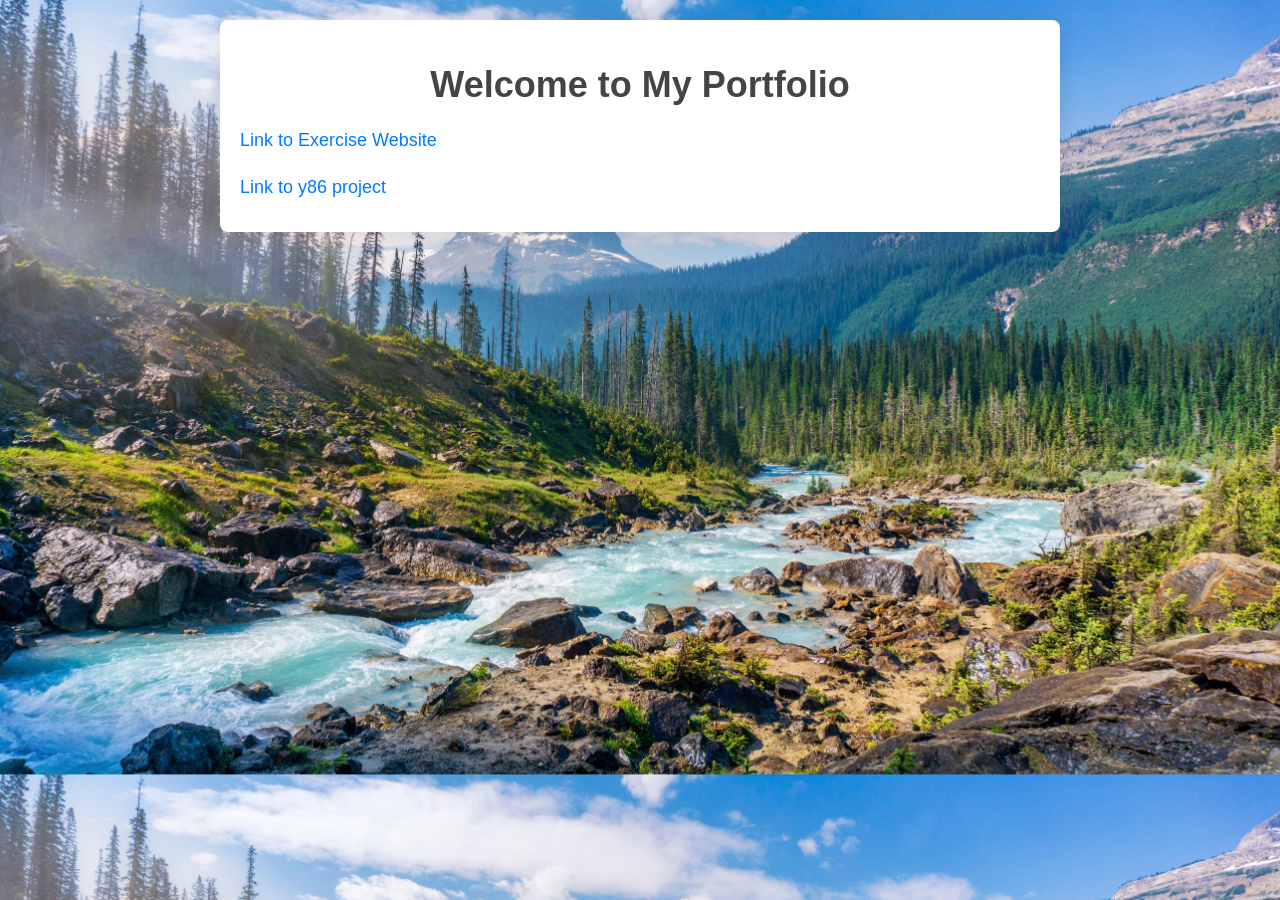
<file: index.html>
<!DOCTYPE html>
<html lang="en">
<head>
    <meta charset="UTF-8">
    <meta name="viewport" content="width=device-width, initial-scale=1.0">
    <title>Nick St. Amour</title>
    <style>
        body {
            font-family: 'Segoe UI', Tahoma, Geneva, Verdana, sans-serif;
            margin: 0;
            padding: 0;
            background-image: url('./0ZUBmNNVLRCfn3NdU55nQ00UF64m2ObtcDS0grx02fA.jpg'); 
            background-size: cover;
            background-position: top center;
            color: #333;
        }
        .container {
            max-width: 800px;
            margin: 20px auto;
            padding: 20px;
            background-color: #fff;
            border-radius: 8px;
            box-shadow: 0 0 20px rgba(0, 0, 0, 0.1);
        }
        h1 {
            color: #444;
            font-size: 36px;
            margin-bottom: 20px;
            text-align: center;
        }
        p {
            color: #666;
            font-size: 18px;
            line-height: 1.6;
        }
        a {
            color: #007bff;
            text-decoration: none;
            transition: color 0.3s ease;
        }
        a:hover {
            color: #0056b3;
        }
        .link {
            display: block;
            margin-bottom: 10px;
        }
    </style>
</head>
<body>
    <div class="container">
        <h1>Welcome to My Portfolio</h1>
        <p class="link"><a href="projectv1">Link to Exercise Website</a></p>
        <p class="link"><a href="p4-interp">Link to y86 project</a></p>
    </div>
</body>
</html>
</file>
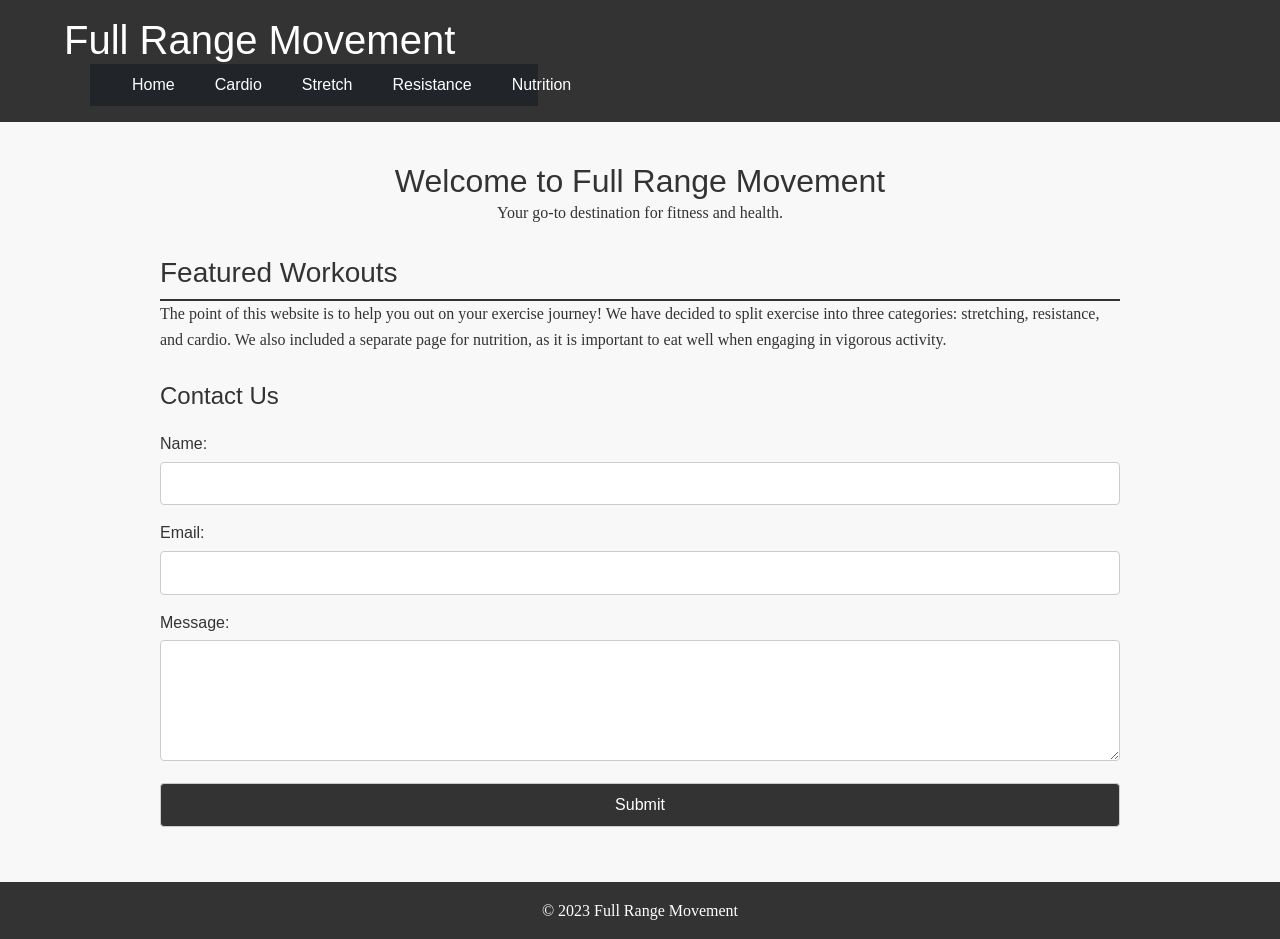
<file: projectv1/index.html>
<!DOCTYPE html>
<html lang="en-US">
<head>
  
  <meta charset="utf-8">
  <meta name="viewport" content="width=device-width, initial-scale=1">
  <meta name="author" content="Nick St. Amour">
  <title>Full Range Movement - Your Fitness Companion</title>
  

  <link href="https://cdn.jsdelivr.net/npm/bootstrap@5.1.3/dist/css/bootstrap.min.css" 
  rel="stylesheet" integrity="sha384-1BmE4kWBq78iYhFldvKuhfTAU6auU8tT94WrHftjDbrCEXSU1oBoqyl2QvZ6jIW3" 
  crossorigin="anonymous">

  <link rel="stylesheet" type="text/css" href="css/styles.css">
</head>
<body>
  <script src="https://cdn.jsdelivr.net/npm/bootstrap@5.1.3/dist/js/bootstrap.bundle.min.js" 
  integrity="sha384-ka7Sk0Gln4gmtz2MlQnikT1wXgYsOg+OMhuP+IlRH9sENBO0LRn5q+8nbTov4+1p" 
  crossorigin="anonymous"></script>
  <header>
    <h1>Full Range Movement</h1>
    <div class="custom-navbar-container">
      <nav class="navbar navbar-expand-lg navbar-dark bg-dark">
      
        <ul class="navbar-nav me-auto mb-2 mb-lg-0">
          <li class="nav-item"><a href="index.html">Home</a></li>
          <li class="nav-item"><a href="cardio.html">Cardio</a></li>
          <li class="nav-item"><a href="stretch.html">Stretch</a></li>
          <li class="nav-item"><a href="resistance.html">Resistance</a></li>
          <li class="nav-item"><a href="nutrition.html">Nutrition</a></li>
        </ul>
      
      </nav>
    </div>
  </header>
  <main>
    <section id="hero">
      <h2>Welcome to Full Range Movement</h2>
      <p>Your go-to destination for fitness and health.</p>
    </section>
    <section id="featured-workouts">
      <h3>Featured Workouts</h3>
      <!-- Add workout content here, e.g., workout images, descriptions, and links -->
      <p>
        The point of this website is to help you out on your exercise journey! We have decided to
        split exercise into three categories: stretching, resistance, and cardio. We also included 
        a separate page for nutrition, as it is important to eat well when engaging in vigorous
        activity.
      </p>
    </section>
    <section>
      <h4>Contact Us</h4>
      <form action="process-form.php" method="post">
      <label for="name">Name:</label>
      <input type="text" id="name" name="name" required>

      <label for="email">Email:</label>
      <input type="email" id="email" name="email" required>

      <label for="message">Message:</label>
      <textarea id="message" name="message" rows="4" required></textarea>

      <input type="submit" value="Submit">
      </form>
    </section>
  </main>
  <footer>
    <p>&copy; 2023 Full Range Movement</p>
  </footer>
</body>
</html>
</file>
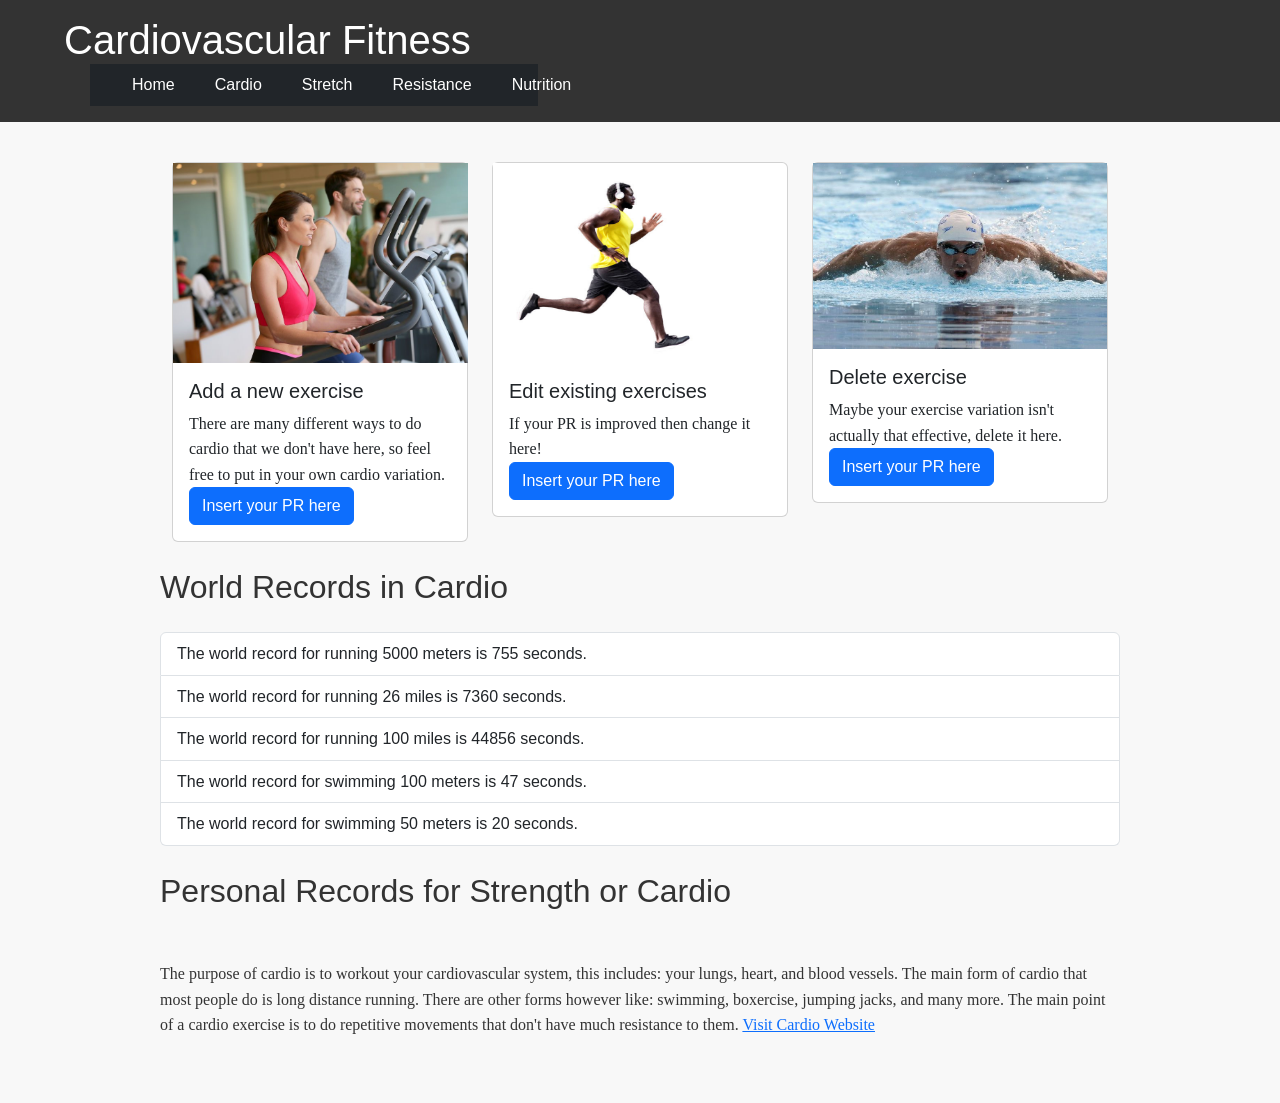
<file: projectv1/cardio.html>
<!DOCTYPE html>
<html lang="en-US">
<head>
  <meta charset="UTF-8">
  <meta name="author" content="Nick St. Amour">
  <title>Cardio</title>
  
  <link href="https://cdn.jsdelivr.net/npm/bootstrap@5.1.3/dist/css/bootstrap.min.css" 
  rel="stylesheet" integrity="sha384-1BmE4kWBq78iYhFldvKuhfTAU6auU8tT94WrHftjDbrCEXSU1oBoqyl2QvZ6jIW3" 
  crossorigin="anonymous">
  <script src="https://cdn.jsdelivr.net/npm/bootstrap@5.3.0/dist/js/bootstrap.bundle.min.js"></script>

  <link rel="stylesheet" type="text/css" href="css/styles.css">
</head>
<body>
  <header>
    <h1>Cardiovascular Fitness</h1>
    <div class="custom-navbar-container">
      <nav class="navbar navbar-expand-lg navbar-dark bg-dark">
      
        <ul class="navbar-nav me-auto mb-2 mb-lg-0">
          <li class="nav-item"><a href="index.html">Home</a></li>
          <li class="nav-item"><a href="cardio.html">Cardio</a></li>
          <li class="nav-item"><a href="stretch.html">Stretch</a></li>
          <li class="nav-item"><a href="resistance.html">Resistance</a></li>
          <li class="nav-item"><a href="nutrition.html">Nutrition</a></li>
        </ul>
      
      </nav>
    </div>
  </header>
  <main>
    
    <!--<img src="images/35847809_m.jpg" alt="A person doing a workout" width="300" height="200">-->

    

    <div class="container">
        <div class="row">
          <div class="col-sm-4">
            <div class="card">
              <img src="images/35847809_m.jpg" alt="People on treadmills" width="295" height="200">
              <div class="card-body">
                <h5 class="card-title">Add a new exercise</h5>
                <p class="card-text">There are many different ways to do cardio that we don't have here, so feel free to put in your own cardio variation.</p>
                <a href="#" class="btn btn-primary" data-bs-toggle="modal" data-bs-target="#addValues">Insert your PR here</a>
              </div>
            </div>
          </div>
          <div class="col-sm-4">
            <div class="card">
              <img src="images/istockphoto-1341077450-612x612.jpg" alt="Person jogging" width="250" height="200">
              <div class="card-body">
                <h5 class="card-title">Edit existing exercises</h5>
                <p class="card-text">If your PR is improved then change it here!</p>
                <a href="#" class="btn btn-primary" data-bs-toggle="modal" data-bs-target="#editValues">Insert your PR here</a>
              </div>
            </div>
          </div>
          <div class="col-sm-4">
            <div class="card">
              <img src="images/swimmer102827381.jpg" alt="Person swimming">
              <div class="card-body">
                <h5 class="card-title">Delete exercise</h5>
                <p class="card-text">Maybe your exercise variation isn't actually that effective, delete it here.</p>
                <a href="#" class="btn btn-primary" data-bs-toggle="modal" data-bs-target="#deleteValues">Insert your PR here</a>
              </div>
            </div>
          </div>
        </div>
    
    </div>

    
    <div class="modal fade" id="addValues" tabindex="-1" role="dialog" aria-labelledby="exampleModalCenterTitle" aria-hidden="true">
      <div class="modal-dialog modal-dialog-centered" role="document">
        <div class="modal-content">
          <div class="modal-header">
            <h5 class="modal-title" id="exampleModalCenterTitle">Add an exercise</h5>
          </div>
          <div class="modal-body">
            <form>
              <div class="form-group">
                <label for="recipient-name" class="col-form-label">Exercise:</label>
                <input type="text" class="form-control" id="exerciseType">
              </div>
              <div class="form-group">
                <label for="message-text" class="col-form-label">PR:</label>
                <input type="text" class="form-control" id="PR">
              </div>
            </form>
          </div>
          <br>
          <div class="modal-footer">
            <button type="button" class="btn btn-secondary" data-bs-dismiss="modal">Close</button>
            <button type="button" class="btn btn-primary" onclick="saveExercise()" data-bs-dismiss="modal">Save changes</button>
          </div>
        </div>
      </div>
    </div>

    

    <!-- This is where you will save data to local storage -->
    <script>

      function saveExercise() {
        let listGroup = document.querySelector('#exerciseList');
        // Get input values
        let exerciseType = document.querySelector('#exerciseType').value;
        let PR = document.querySelector('#PR').value;

        // Create an object to store exercise data
        let exerciseData = {
          exerciseType: exerciseType,
          PR: PR
        };

        // Convert the object to a JSON string
        let exerciseDataJSON = JSON.stringify(exerciseData);

        // Save to local storage
        localStorage.setItem(exerciseType, exerciseDataJSON);


        let listItem = document.createElement('li');
        listItem.classList.add('list-group-item');
        
        listItem.textContent = exerciseType + ': ' + PR;
        listGroup.appendChild(listItem);
        

        // Optionally, you can clear the input fields after saving
        document.querySelector('#exerciseType').value = '';
        document.querySelector('#PR').value = '';

        //location.reload();
        reloadList();
      }

      
    </script>


    <div class="modal fade" id="editValues" tabindex="-1" role="dialog" aria-labelledby="exampleModalCenterTitle" aria-hidden="true">
      <div class="modal-dialog modal-dialog-centered" role="document">
        <div class="modal-content">
          <div class="modal-header">
            <h5 class="modal-title" id="exampleModalCenterTitle">Update your PR</h5>
            
          </div>
          <div class="modal-body">
            <form>
              <div class="form-group">
                <label for="recipient-name" class="col-form-label">Exercise:</label>
                <input type="text" class="form-control" id="exerciseTypeUp">
              </div>
              <div class="form-group">
                <label for="message-text" class="col-form-label">New PR:</label>
                <input type="text" class="form-control" id="newPR">
              </div>
            </form>
          </div>
          <br>
          <div class="modal-footer">
            <button type="button" class="btn btn-secondary" data-bs-dismiss="modal">Close</button>
            <button type="button" class="btn btn-primary" onclick="updateExercise()" data-bs-dismiss="modal">Save changes</button>
          </div>
        </div>
      </div>
    </div>

    <script>

      function updateExercise() {
        

        // this code changes local storage

        let exerciseTypeUp = document.querySelector('#exerciseTypeUp').value;

        // new PR
        let newPR = document.querySelector('#newPR').value; 

        let existingData = localStorage.getItem(exerciseTypeUp);

        let existingObject = existingData ? JSON.parse(existingData) : {};

        existingObject.PR = newPR;

        let updatedData = JSON.stringify(existingObject);

        localStorage.setItem(exerciseTypeUp, updatedData);


        // this code changes the listgroup
        //let listItemToUpdate = document.getElementById(newPR);
        //listItemToUpdate.textContent = exerciseTypeUp + ': ' + newPR;
        
        // resets inputs to 0
        document.querySelector('#exerciseTypeUp').value = '';
        document.querySelector('#newPR').value = '';

        //location.reload();
        reloadList();
      }

    </script>


    <div class="modal fade" id="deleteValues" tabindex="-1" role="dialog" aria-labelledby="exampleModalCenterTitle" aria-hidden="true">
      <div class="modal-dialog modal-dialog-centered" role="document">
        <div class="modal-content">
          <div class="modal-header">
            <h5 class="modal-title" id="exampleModalCenterTitle">Delete an exercise</h5>
          </div>
          <div class="modal-body">
            <form>
              <div class="form-group">
                <label for="recipient-name" class="col-form-label">Exercise to Delete:</label>
                <input type="text" class="form-control" id="exerciseToDelete">
              </div>
            </form>
          </div>
          <br>
          <div class="modal-footer">
            <button type="button" class="btn btn-secondary" data-bs-dismiss="modal">Close</button>
            <button type="button" class="btn btn-primary" data-bs-dismiss="modal" onclick="deleteExercise()">Save changes</button>
          </div>
        </div>
      </div>
    </div>


    <script>
      
      function deleteExercise() {

        let exerciseToDelete = document.querySelector('#exerciseToDelete').value;
        localStorage.removeItem(exerciseToDelete);

        //location.reload();
        document.querySelector('#exerciseToDelete').value = '';
        reloadList();
      }
    </script>
    
    <br>

    <h2>World Records in Cardio</h2>

    <br>

    <script>
   
      function fetchCardioData() {
       
        var jsonFile = 'data/cardio.json';
  
        fetch(jsonFile)
          .then(response => {
            if (!response.ok) {
              throw new Error('Network response was not ok');
            }
            return response.json(); 
          })
          .then(data => {
            //here is where I will dynamically print the world records
            console.log('Fetched JSON data:', data);

            let ul = document.createElement('ul');
            ul.classList.add('list-group');

            data.forEach(entry => {
              let li = document.createElement('li');
              li.classList.add('list-group-item');
              
              let measurement = 'miles';
              if (entry.meters) {
                measurement = 'meters'
              }

              li.innerText += 'The world record for ' + entry.type + ' ' + entry.distance + ' ' + measurement + ' is ' + entry.time + ' seconds.';
              ul.appendChild(li);
            });

            let container = document.querySelector('.container2');


            container.appendChild(ul);
          })
          .catch(error => {
            
            console.error('Error fetching JSON:', error);
          });
      }
  
   
      document.addEventListener('DOMContentLoaded', fetchCardioData);
    </script>

    <div class='container2'></div>

    
    <br>

    <h2>Personal Records for Strength or Cardio</h2>

    <br>

    <div class="listContainer" id='containerId'>
    <ul class="list-group" id="exerciseList">
      <!-- List items will be dynamically added here -->
    </ul>
  </div>

    <script>

      function reloadList() {

      let listGroup = document.querySelector('#exerciseList');
      listGroup.remove();
      let newListGroup = document.createElement('ul');
      newListGroup.setAttribute('id', 'exerciseList')

      // Step 2: Set attributes or classes if necessary
      newListGroup.classList.add('list-group');

      for (let key in localStorage) {
        if (localStorage.hasOwnProperty(key)) {
          // Access each item using the key
          let value = localStorage.getItem(key);
          let parsedObject = JSON.parse(value);

          let listItem = document.createElement('li');
          listItem.classList.add('list-group-item');
          listItem.setAttribute('id', key);
        
          listItem.textContent = key + ': ' + parsedObject.PR;
          newListGroup.appendChild(listItem);
          
        }
      }
      let container = document.getElementById('containerId');
      container.appendChild(newListGroup);
    }

    </script>

    <script>
      reloadList();
    </script>
    



    <br>

    
    <!-- Page content goes here -->
    <p class="cardio-paragraph">
      The purpose of cardio is to workout your cardiovascular system, this includes: your lungs, heart, 
      and blood vessels. The main form of cardio that most people do is long distance running. There 
      are other forms however like: swimming, boxercise, jumping jacks, and many more. The main point of
      a cardio exercise is to do repetitive movements that don't have much resistance to them.
      <a href="https://www.healthline.com/health/fitness-exercise/cardio-exercises-list">Visit Cardio Website</a>

    </p>
  </main>
  <br>
  
  
</body>
</html>
</file>
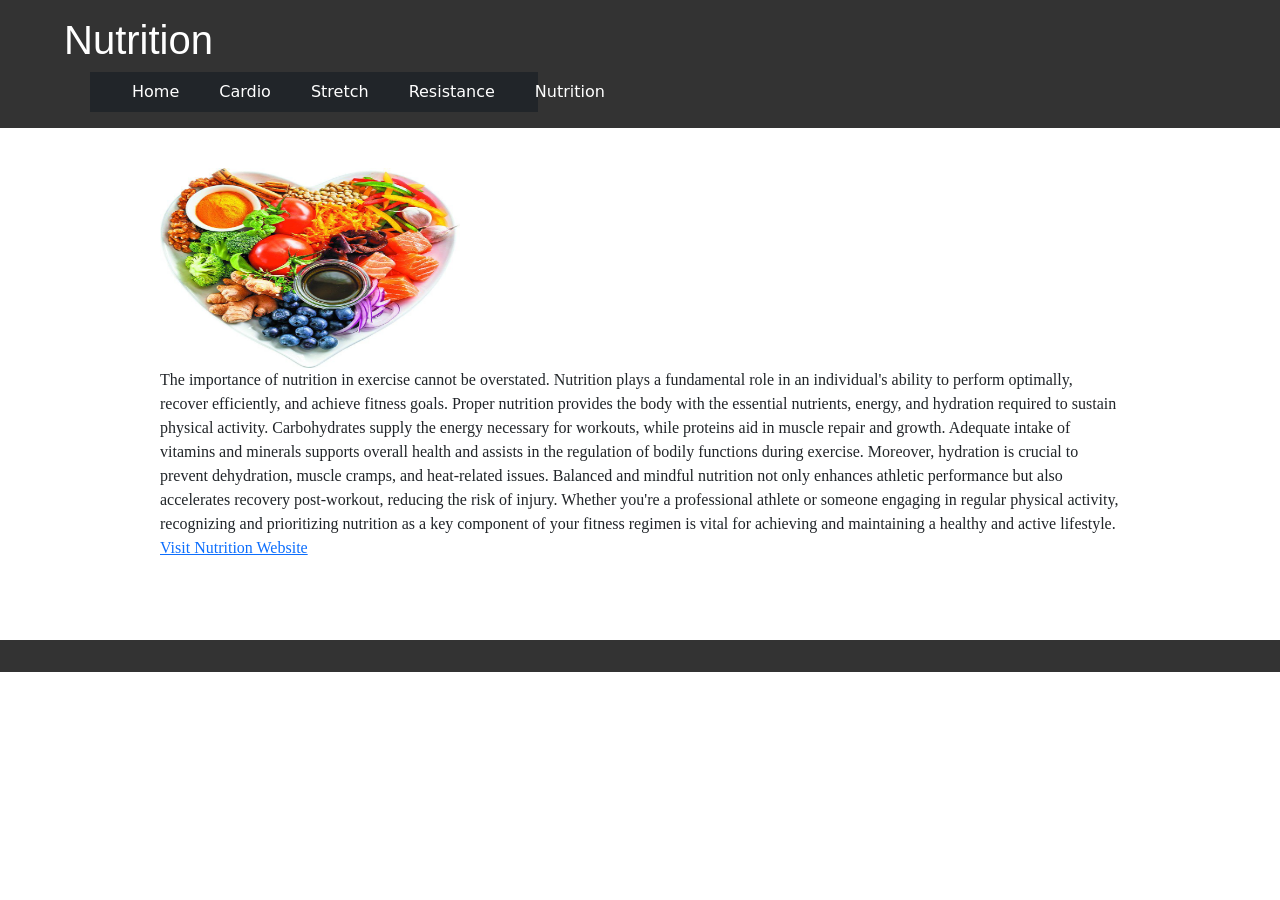
<file: projectv1/nutrition.html>
<!DOCTYPE html>
<html lang="en-US">
<head>
  <meta charset="UTF-8">
  <meta name="author" content="Nick St. Amour">
  <title>Nutrition</title>
  <link rel="stylesheet" type="text/css" href="css/styles.css">
  <link href="https://cdn.jsdelivr.net/npm/bootstrap@5.1.3/dist/css/bootstrap.min.css" 
  rel="stylesheet" integrity="sha384-1BmE4kWBq78iYhFldvKuhfTAU6auU8tT94WrHftjDbrCEXSU1oBoqyl2QvZ6jIW3" 
  crossorigin="anonymous">
</head>
<body>
  <header>
    <h1>Nutrition</h1>
    <div class="custom-navbar-container">
      <nav class="navbar navbar-expand-lg navbar-dark bg-dark">
      
        <ul class="navbar-nav me-auto mb-2 mb-lg-0">
          <li class="nav-item"><a href="index.html">Home</a></li>
          <li class="nav-item"><a href="cardio.html">Cardio</a></li>
          <li class="nav-item"><a href="stretch.html">Stretch</a></li>
          <li class="nav-item"><a href="resistance.html">Resistance</a></li>
          <li class="nav-item"><a href="nutrition.html">Nutrition</a></li>
          
        </ul>
      
      </nav>
    </div>
  </header>
  
  <main>
    <!-- Page content goes here -->
    <img src="images/p1bm5844cb6oacnd1std183s12gt6.jpg.optimal.jpg" alt="Healthy Food" width="300" height="200">
    <p>
        The importance of nutrition in exercise cannot be overstated. Nutrition plays a fundamental role in an 
        individual's ability to perform optimally, recover efficiently, and achieve fitness goals. Proper nutrition 
        provides the body with the essential nutrients, energy, and hydration required to sustain physical activity. 
        Carbohydrates supply the energy necessary for workouts, while proteins aid in muscle repair and growth. 
        Adequate intake of vitamins and minerals supports overall health and assists in the regulation of bodily 
        functions during exercise. Moreover, hydration is crucial to prevent dehydration, muscle cramps, and 
        heat-related issues. Balanced and mindful nutrition not only enhances athletic performance but also accelerates 
        recovery post-workout, reducing the risk of injury. Whether you're a professional athlete or someone engaging 
        in regular physical activity, recognizing and prioritizing nutrition as a key component of your fitness regimen 
        is vital for achieving and maintaining a healthy and active lifestyle.
        <a href="https://en.wikipedia.org/wiki/Nutrition">Visit Nutrition Website</a>
    </p>

  </main>
  <br>
  
  
  <footer>
    <!-- Footer content goes here -->
  </footer>
</body>
</html>
</file>
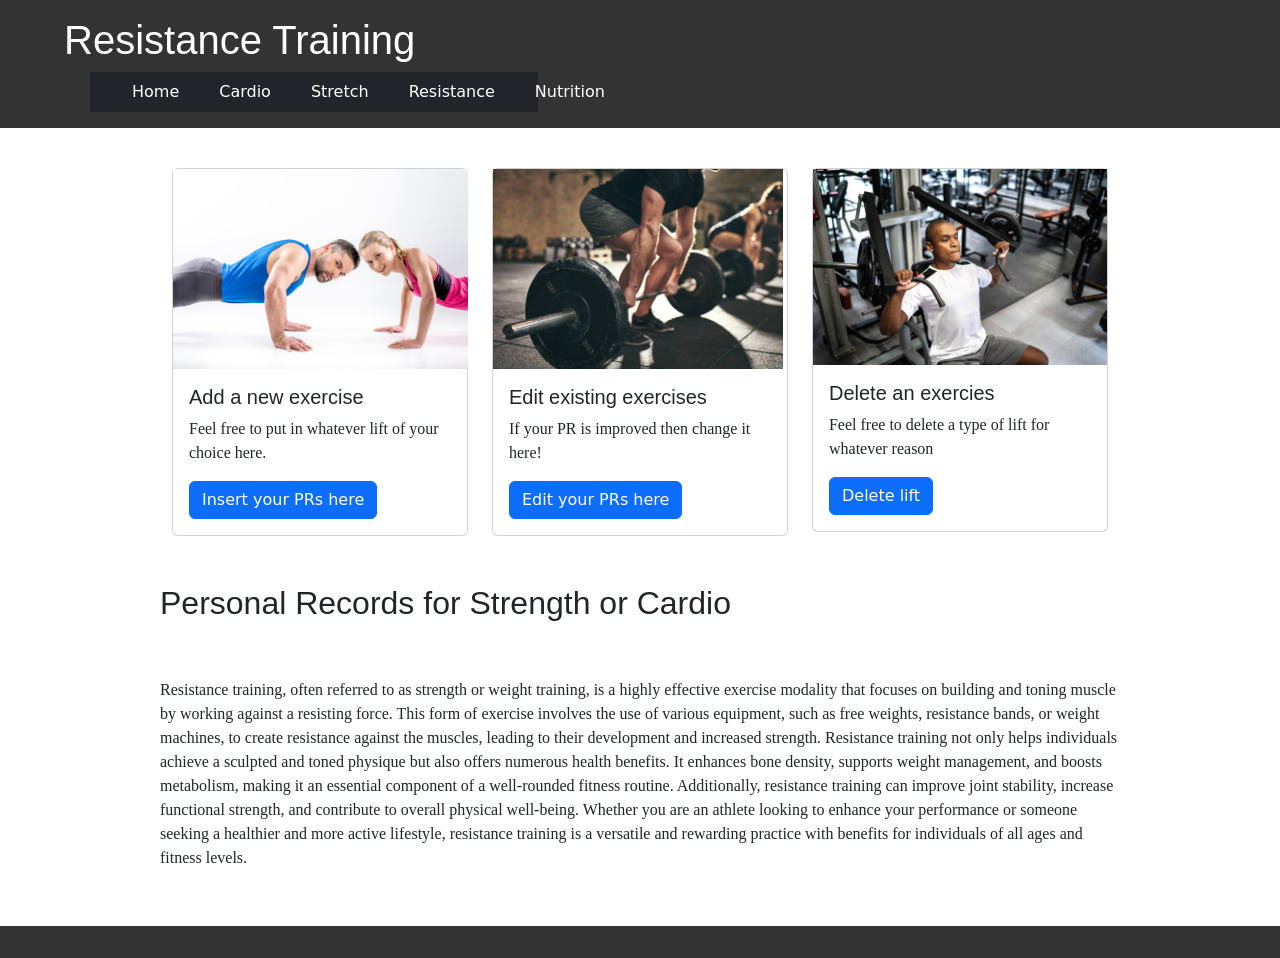
<file: projectv1/resistance.html>
<!DOCTYPE html>
<html lang="en-US">
<head>
  <meta charset="UTF-8">
  <meta name="author" content="Nick St. Amour">
  <title>Resistance</title>
  <link rel="stylesheet" type="text/css" href="css/styles.css">
  <link href="https://cdn.jsdelivr.net/npm/bootstrap@5.1.3/dist/css/bootstrap.min.css" 
  rel="stylesheet" integrity="sha384-1BmE4kWBq78iYhFldvKuhfTAU6auU8tT94WrHftjDbrCEXSU1oBoqyl2QvZ6jIW3" 
  crossorigin="anonymous">
  <script src="https://cdn.jsdelivr.net/npm/bootstrap@5.3.0/dist/js/bootstrap.bundle.min.js"></script>
</head>
<body>
  <header>
    <!-- Your header content goes here -->
    <h1>Resistance Training</h1>
    <div class="custom-navbar-container">
      <nav class="navbar navbar-expand-lg navbar-dark bg-dark">
      
        <ul class="navbar-nav me-auto mb-2 mb-lg-0">
          <li class="nav-item"><a href="index.html">Home</a></li>
          <li class="nav-item"><a href="cardio.html">Cardio</a></li>
          <li class="nav-item"><a href="stretch.html">Stretch</a></li>
          <li class="nav-item"><a href="resistance.html">Resistance</a></li>
          <li class="nav-item"><a href="nutrition.html">Nutrition</a></li>
        </ul>
      
      </nav>
    </div>
  </header>
  
  <main>
    
    
    <div class="container">
      <div class="row">
        <div class="col-sm-4">
          <div class="card">
            <img src="images/stock-photo-couple-doing-push-ups.jpg" alt="People doing pushups" width="295" height="200">
            <div class="card-body">
              <h5 class="card-title">Add a new exercise</h5>
              <p class="card-text">Feel free to put in whatever lift of your choice here.</p>
              <a href="#" class="btn btn-primary" data-bs-toggle="modal" data-bs-target="#addValues2">Insert your PRs here</a>
            </div>
          </div>
        </div>
        <div class="col-sm-4">
          <div class="card">
            <img src="images/istockphoto-838386570-612x612.jpg" alt="Person deadlifting" width="290" height="200">
            <div class="card-body">
              <h5 class="card-title">Edit existing exercises</h5>
              <p class="card-text">If your PR is improved then change it here!</p>
              <a href="#" class="btn btn-primary" data-bs-toggle="modal" data-bs-target="#editValues2">Edit your PRs here</a>
            </div>
          </div>
        </div>
        <div class="col-sm-4">
          <div class="card">
            <img src="images/istockphoto-1201544432-612x612.jpg" alt="Person lifting">
            <div class="card-body">
              <h5 class="card-title">Delete an exercies</h5>
              <p class="card-text">Feel free to delete a type of lift for whatever reason</p>
              <a href="#" class="btn btn-primary" data-bs-toggle="modal" data-bs-target="#deleteValues2">Delete lift</a>
            </div>
          </div>
        </div>
      </div>
    </div>

    <div class="modal fade" id="addValues2" tabindex="-1" role="dialog" aria-labelledby="exampleModalCenterTitle" aria-hidden="true">
      <div class="modal-dialog modal-dialog-centered" role="document">
        <div class="modal-content">
          <div class="modal-header">
            <h5 class="modal-title" id="exampleModalCenterTitle">Add an exercise</h5>
          </div>
          <div class="modal-body">
            <form>
              <div class="form-group">
                <label for="recipient-name" class="col-form-label">Exercise:</label>
                <input type="text" class="form-control" id="exerciseType2">
              </div>
              <div class="form-group">
                <label for="message-text" class="col-form-label">PR:</label>
                <input type="text" class="form-control" id="PR2">
              </div>
            </form>
          </div>
          <br>
          <div class="modal-footer">
            <button type="button" class="btn btn-secondary" data-bs-dismiss="modal">Close</button>
            <button type="button" class="btn btn-primary" onclick="saveExercise()" data-bs-dismiss="modal">Save changes</button>
          </div>
        </div>
      </div>
    </div>

    

    <!-- This is where you will save data to local storage -->
    <script>

      function saveExercise() {
        let listGroup = document.querySelector('#exerciseList2');
        // Get input values
        let exerciseType2 = document.querySelector('#exerciseType2').value;
        let PR = document.querySelector('#PR2').value;

        // Create an object to store exercise data
        let exerciseData = {
          exerciseType2: exerciseType2,
          PR: PR
        };

        // Convert the object to a JSON string
        let exerciseDataJSON = JSON.stringify(exerciseData);

        // Save to local storage
        localStorage.setItem(exerciseType2, exerciseDataJSON);


        let listItem = document.createElement('li');
        listItem.classList.add('list-group-item');
        
        listItem.textContent = exerciseType2 + ': ' + PR;
        listGroup.appendChild(listItem);
        

        // Optionally, you can clear the input fields after saving
        document.querySelector('#exerciseType2').value = '';
        document.querySelector('#PR2').value = '';

        //location.reload();
        reloadList();
      }

      
    </script>


    <div class="modal fade" id="editValues2" tabindex="-1" role="dialog" aria-labelledby="exampleModalCenterTitle" aria-hidden="true">
      <div class="modal-dialog modal-dialog-centered" role="document">
        <div class="modal-content">
          <div class="modal-header">
            <h5 class="modal-title" id="exampleModalCenterTitle">Update your PR</h5>
            
          </div>
          <div class="modal-body">
            <form>
              <div class="form-group">
                <label for="recipient-name" class="col-form-label">Exercise:</label>
                <input type="text" class="form-control" id="exerciseType2Up">
              </div>
              <div class="form-group">
                <label for="message-text" class="col-form-label">New PR:</label>
                <input type="text" class="form-control" id="newPR2">
              </div>
            </form>
          </div>
          <br>
          <div class="modal-footer">
            <button type="button" class="btn btn-secondary" data-bs-dismiss="modal">Close</button>
            <button type="button" class="btn btn-primary" onclick="updateExercise()" data-bs-dismiss="modal">Save changes</button>
          </div>
        </div>
      </div>
    </div>

    <script>

      function updateExercise() {
        

        // this code changes local storage

        let exerciseType2Up = document.querySelector('#exerciseType2Up').value;

        // new PR
        let newPR = document.querySelector('#newPR2').value; 

        let existingData = localStorage.getItem(exerciseType2Up);

        let existingObject = existingData ? JSON.parse(existingData) : {};

        existingObject.PR = newPR;

        let updatedData = JSON.stringify(existingObject);

        localStorage.setItem(exerciseType2Up, updatedData);


        // this code changes the listgroup
        //let listItemToUpdate = document.getElementById(newPR);
        //listItemToUpdate.textContent = exerciseType2Up + ': ' + newPR;
        
        // resets inputs to 0
        document.querySelector('#exerciseType2Up').value = '';
        document.querySelector('#newPR2').value = '';

        //location.reload();
        reloadList();
      }

    </script>


    <div class="modal fade" id="deleteValues2" tabindex="-1" role="dialog" aria-labelledby="exampleModalCenterTitle" aria-hidden="true">
      <div class="modal-dialog modal-dialog-centered" role="document">
        <div class="modal-content">
          <div class="modal-header">
            <h5 class="modal-title" id="exampleModalCenterTitle">Delete an exercise</h5>
          </div>
          <div class="modal-body">
            <form>
              <div class="form-group">
                <label for="recipient-name" class="col-form-label">Exercise to Delete:</label>
                <input type="text" class="form-control" id="exerciseToDelete2">
              </div>
            </form>
          </div>
          <br>
          <div class="modal-footer">
            <button type="button" class="btn btn-secondary" data-bs-dismiss="modal">Close</button>
            <button type="button" class="btn btn-primary" data-bs-dismiss="modal" onclick="deleteExercise()">Save changes</button>
          </div>
        </div>
      </div>
    </div>


    <script>
      
      function deleteExercise() {

        let exerciseToDelete = document.querySelector('#exerciseToDelete2').value;
        localStorage.removeItem(exerciseToDelete);

        //location.reload();
        document.querySelector('#exerciseToDelete2').value = '';
        reloadList();
      }
    </script>
    
    <br>

    

    

    <div class='container2'></div>

    
    <br>

    <h2>Personal Records for Strength or Cardio</h2>

    <br>

    <div class="listContainer" id='containerId2'>
    <ul class="list-group" id="exerciseList2">
      <!-- List items will be dynamically added here -->
    </ul>
  </div>

    <script>

      function reloadList() {

      let listGroup = document.querySelector('#exerciseList2');
      listGroup.remove();
      let newListGroup = document.createElement('ul');
      newListGroup.setAttribute('id', 'exerciseList2')

      // Step 2: Set attributes or classes if necessary
      newListGroup.classList.add('list-group');

      for (let key in localStorage) {
        if (localStorage.hasOwnProperty(key)) {
          // Access each item using the key
          let value = localStorage.getItem(key);
          let parsedObject = JSON.parse(value);

          let listItem = document.createElement('li');
          listItem.classList.add('list-group-item');
          listItem.setAttribute('id', key);
        
          listItem.textContent = key + ': ' + parsedObject.PR;
          newListGroup.appendChild(listItem);
          
        }
      }
      let container = document.getElementById('containerId2');
      container.appendChild(newListGroup);
    }

    </script>

    <script>
      reloadList();
    </script>
    



    <br>

    <p>
        Resistance training, often referred to as strength or weight training, is a highly effective exercise 
        modality that focuses on building and toning muscle by working against a resisting force. This form of 
        exercise involves the use of various equipment, such as free weights, resistance bands, or weight 
        machines, to create resistance against the muscles, leading to their development and increased strength. 
        Resistance training not only helps individuals achieve a sculpted and toned physique but also offers 
        numerous health benefits. It enhances bone density, supports weight management, and boosts metabolism, 
        making it an essential component of a well-rounded fitness routine. Additionally, resistance training can 
        improve joint stability, increase functional strength, and contribute to overall physical well-being. 
        Whether you are an athlete looking to enhance your performance or someone seeking a healthier and more 
        active lifestyle, resistance training is a versatile and rewarding practice with benefits for individuals 
        of all ages and fitness levels.
    </p>
  </main>
  <footer>
    <!-- Footer content goes here -->
  </footer>
</body>
</html>
</file>
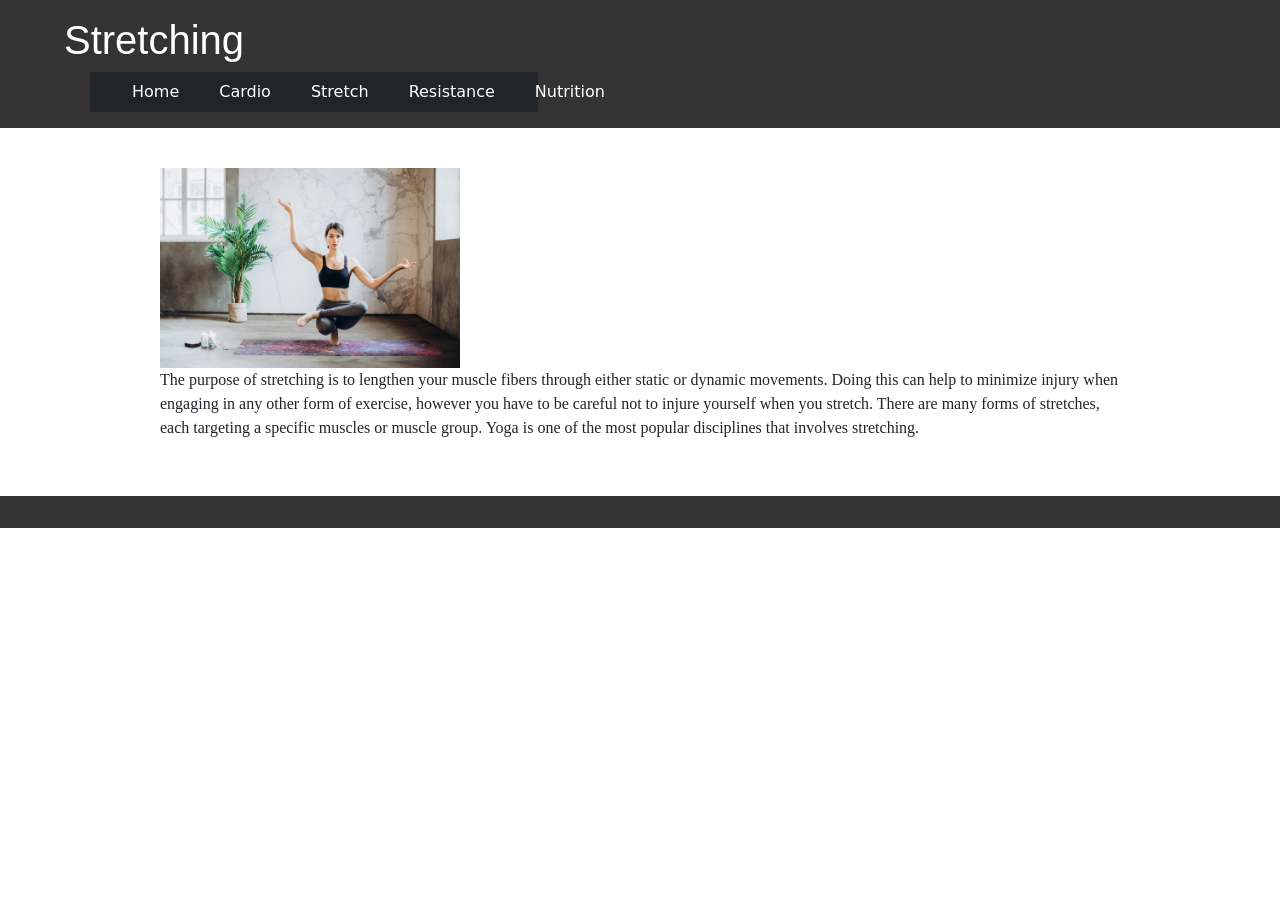
<file: projectv1/stretch.html>
<!DOCTYPE html>
<html lang="en-US">
<head>
  <meta charset="UTF-8">
  <meta name="author" content="Nick St. Amour">
  <title>Stretch</title>
  <link rel="stylesheet" type="text/css" href="css/styles.css">
  <link href="https://cdn.jsdelivr.net/npm/bootstrap@5.1.3/dist/css/bootstrap.min.css" 
  rel="stylesheet" integrity="sha384-1BmE4kWBq78iYhFldvKuhfTAU6auU8tT94WrHftjDbrCEXSU1oBoqyl2QvZ6jIW3" 
  crossorigin="anonymous">
</head>
<body>
  <header>
    <!-- Your header content goes here -->
    <h1>Stretching</h1>
    <div class="custom-navbar-container">
      <nav class="navbar navbar-expand-lg navbar-dark bg-dark">
      
        <ul class="navbar-nav me-auto mb-2 mb-lg-0">
          <li class="nav-item"><a href="index.html">Home</a></li>
          <li class="nav-item"><a href="cardio.html">Cardio</a></li>
          <li class="nav-item"><a href="stretch.html">Stretch</a></li>
          <li class="nav-item"><a href="resistance.html">Resistance</a></li>
          <li class="nav-item"><a href="nutrition.html">Nutrition</a></li>
        </ul>
      
      </nav>
    </div>
  </header>
  <nav>
    <!-- Navigation links go here -->
  </nav>
  <main>
    <img src="images/pexels-elina-fairytale-3822906.jpg" alt="A person doing a workout" width="300" height="200">
    <!-- Page content goes here -->
    <p>
      The purpose of stretching is to lengthen your muscle fibers through either static or dynamic movements. 
      Doing this can help to minimize injury when engaging in any other form of exercise, however you have to
      be careful not to injure yourself when you stretch. There are many forms of stretches, each targeting a
      specific muscles or muscle group. Yoga is one of the most popular disciplines that involves stretching.
    </p>
  </main>
  <footer>
    <!-- Footer content goes here -->
  </footer>
</body>
</html>
</file>
<file: projectv1/css/styles.css>
/* CSS for small screens (e.g., mobile) */
@media screen and (max-width: 768px) {
    /* Adjust the navigation menu for small screens */
    nav ul {
      flex-direction: column; /* Stack links vertically */
    }
    nav li {
      margin: 10px 0; /* Add spacing between links */
    }
  }
  
  /* CSS for large screens (e.g., desktop) */
  @media screen and (min-width: 769px) {
    /* Reset navigation menu styles for large screens */
    nav ul {
      flex-direction: row; /* Display links in a row */
    }
    nav li {
      margin: 0 20px; /* Adjust spacing between links */
    }
  }

  @font-face {
    font-family: 'sans-serif'; /* Replace with the desired font name */
    src: url('your-font.woff2') format('woff2'), /* URL to the WOFF2 font file */
         url('your-font.woff') format('woff'); /* URL to the WOFF font file */
    font-weight: 400; /* Specify the font weight */
    font-style: normal; /* Specify the font style (normal, italic, etc.) */
  }

  @font-face {
    font-family: 'serif'; /* Replace with the desired font name */
    src: url('your-font.woff2') format('woff2'), /* URL to the WOFF2 font file */
         url('your-font.woff') format('woff'); /* URL to the WOFF font file */
    font-weight: 400; /* Specify the font weight */
    font-style: normal; /* Specify the font style (normal, italic, etc.) */
  }

  h1, h2, h3, h4, h5, h6 {
    font-family: 'Sans-Serif-Font', Arial, sans-serif;
  }
  
  p {
    font-family: 'Serif-Font', Times New Roman, serif;
  }

  

  

  /* Reset some default styles */
body, h1, h2, h3, h4, p, ul, li, form {
  margin: 0;
  padding: 0;
}

.custom-navbar-container {
  max-width: 35%;
  margin-left: 7%;
}

body {
  font-family: 'Arial', sans-serif;
  line-height: 1.6;
  background-color: #f8f8f8;
  color: #333;
}

header {
  background-color: #333;
  color: #fff;
  padding: 1em 0;
  
}

header h1 {
  margin-left: 5%;
}

nav ul {
  list-style: none;
  margin-left: 5%;
}

nav ul li {
  display: inline;
  margin-right: 20px;
}

nav a {
  text-decoration: none;
  color: #fff;
}

main {
  max-width: 1000px;
  margin: 20px auto;
  padding: 20px;
}

#hero {
  text-align: center;
  margin-bottom: 30px;
}

#featured-workouts {
  margin-bottom: 30px;
}

section h3 {
  border-bottom: 2px solid #333;
  padding-bottom: 10px;
}

form {
  margin-top: 20px;
}

label {
  display: block;
  margin-bottom: 5px;
}

input,
textarea {
  width: 100%;
  padding: 8px;
  margin-bottom: 15px;
  border: 1px solid #ccc;
  border-radius: 4px;
  box-sizing: border-box;
}

input[type="submit"] {
  background-color: #333;
  color: #fff;
  cursor: pointer;
}

footer {
  background-color: #333;
  color: #fff;
  text-align: center;
  padding: 1em 0;
}

/* Responsive styles */
@media screen and (max-width: 600px) {
  header nav ul {
    text-align: center;
    margin-top: 10px;
  }

  header nav ul li {
    display: block;
    margin-bottom: 10px;
  }
}
</file>
